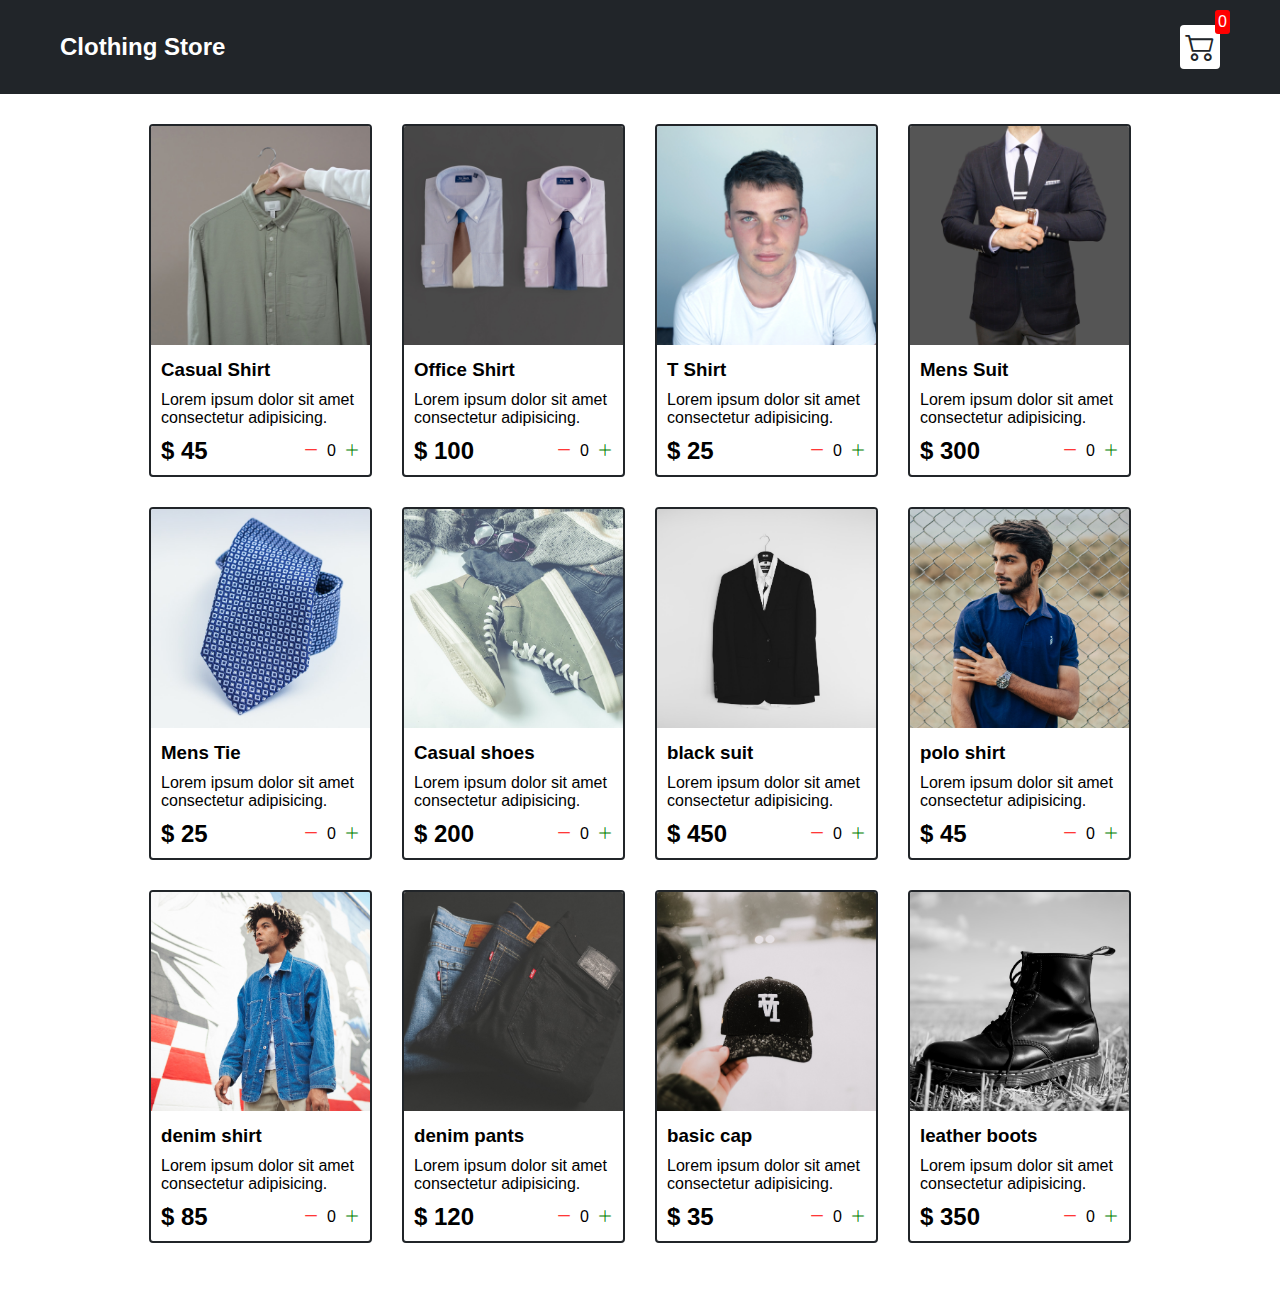
<file: index.html>
<!DOCTYPE html>
<html lang="en">

<head>
  <meta charset="UTF-8">
  <meta http-equiv="X-UA-Compatible" content="IE=edge">
  <meta name="viewport" content="width=device-width, initial-scale=1.0">
  <title>Clothing Store</title>
  <link rel="stylesheet" href="./src/style.css">
  <link rel="stylesheet" href="https://cdn.jsdelivr.net/npm/bootstrap-icons@1.9.1/font/bootstrap-icons.css">
</head>

<body>
  <div class="navbar">
    <a href="index.html">
      <h2>Clothing Store</h2>
    </a>

    <a href="cart.html">
      <div class="cart">
        <i class="bi bi-cart2"></i>
        <div id="cartAmount" class="cartAmount">0</div>
      </div>
    </a>

  </div>

  <div class="shop" id="shop"></div>
</body>
<script src="./src/data.js"></script>
<script src="./src/main.js"></script>

</html>
</file>
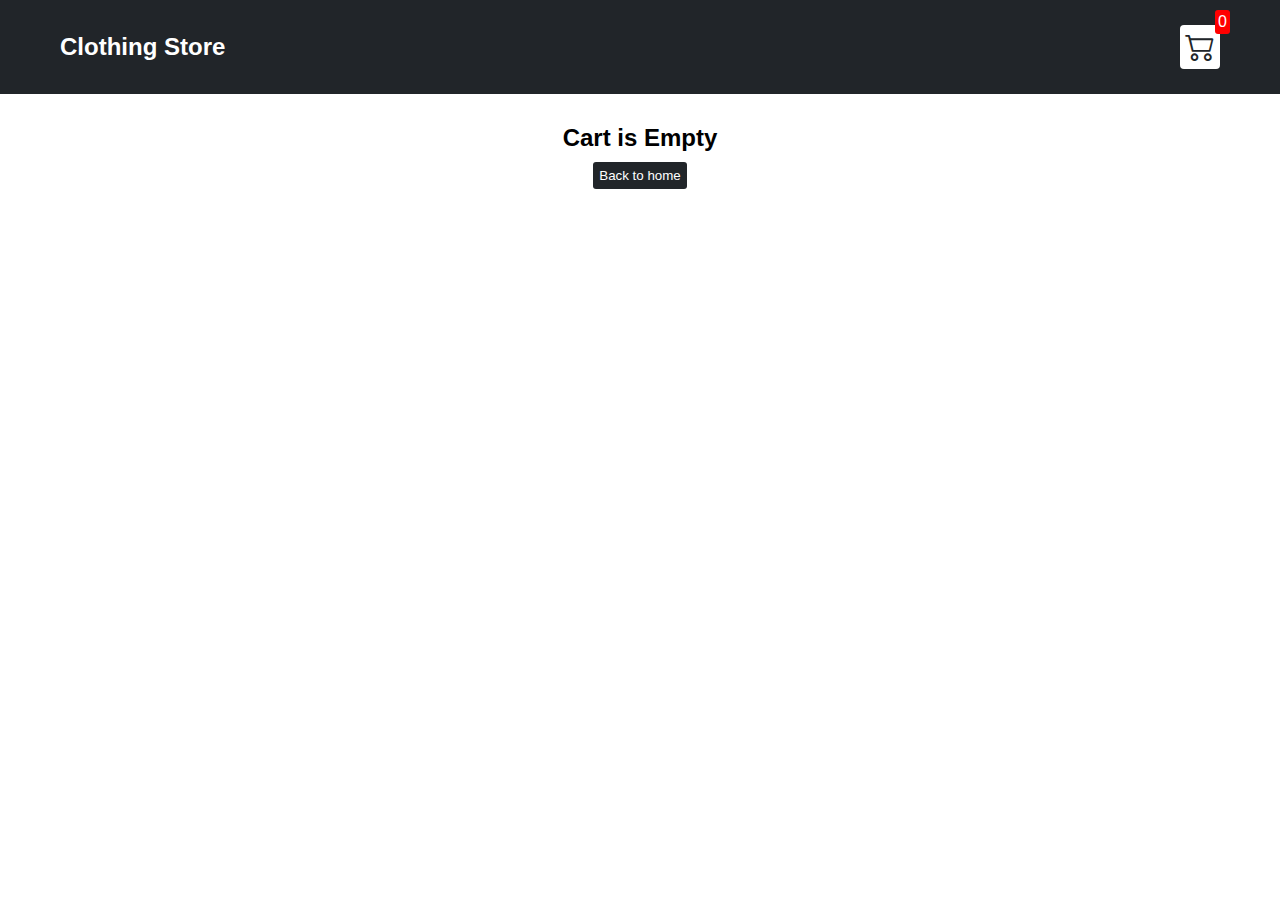
<file: cart.html>
<!DOCTYPE html>
<html lang="en">

<head>
  <meta charset="UTF-8">
  <meta http-equiv="X-UA-Compatible" content="IE=edge">
  <meta name="viewport" content="width=device-width, initial-scale=1.0">
  <title>Clothing Store</title>
  <link rel="stylesheet" href="./src/style.css">
  <link rel="stylesheet" href="https://cdn.jsdelivr.net/npm/bootstrap-icons@1.9.1/font/bootstrap-icons.css">
</head>

<body>
  <div class="navbar">
    <a href="index.html">
      <h2>Clothing Store</h2>
    </a>

    <a href="cart.html">
      <div class="cart">
        <i class="bi bi-cart2"></i>
        <div id="cartAmount" class="cartAmount">0</div>
      </div>
    </a>
  </div>

  <div id="label" class="text-center"></div>

  <div class="shopping-cart" id="shopping-cart"></div>
</body>
<script src="./src/data.js"></script>
<script src="src/cart.js"></script>

</html>
</file>
<file: src/style.css>
/** 
* ! changing default styles of the browser
**/

* {
  margin: 0;
  padding: 0;
  box-sizing: border-box;
}

body {
  font-family: sans-serif;
}

i {
  cursor: pointer;
}

a {
  text-decoration: none;
  color: #fff;
}

/** 
* ! Navbar styles are here
**/

.navbar {
  display: flex;
  flex-direction: row;
  justify-content: space-between;
  align-items: center;
  background-color: #212529;
  color: white;
  padding: 25px 60px;
  /*top-bottom left-right*/

  margin-bottom: 30px;
}

.cart {
  position: relative;
  background-color: #fff;
  color: #212529;
  font-size: 30px;
  padding: 5px;
  border-radius: 4px;
}

.cartAmount {
  position: absolute;
  top: -15px;
  right: -10px;
  font-size: 16px;
  background-color: red;
  color: #fff;
  padding: 3px;
  border-radius: 3px;
}

/** 
* ! Shop items styles are here
**/
.shop {
  display: grid;
  grid-template-columns: repeat(4, 223px);
  gap: 30px;
  justify-content: center;
  margin-bottom: 50px;
}

@media (max-width: 1000px) {
  .shop {
    grid-template-columns: repeat(2, 223px);
  }
}

@media (max-width: 500px) {
  .shop {
    grid-template-columns: repeat(1, 223px);
  }
}

.item {
  border: 2px solid #212529;
  border-radius: 4px;
}

.item img {
  width: 100%;
  border-radius: 2px 2px 0 0;
}

.details {
  display: flex;
  flex-direction: column;
  padding: 10px;
  gap: 10px;
}

.price-quantity {
  display: flex;
  flex-direction: row;
  justify-content: space-between;
  /* x-axis*/
  align-items: center;
  /* y-axis */
}

.buttons {
  display: flex;
  flex-direction: row;
  /* !By default*/
  gap: 8px;
  font-size: 16px;
}

.bi-dash-lg {
  color: red;
}

.bi-plus-lg {
  color: green;
}

/**
* ! style rule for label and some buttons
**/

.text-center {
  text-align: center;
  margin-bottom: 20px;
}

.HomeBtn,
.checkout,
.removeAll {
  background-color: #212529;
  color: white;
  border: none;
  padding: 6px;
  border-radius: 3px;
  cursor: pointer;
  margin-top: 10px;
}

.checkout {
  background-color: green;
}

.removeAll {
  background-color: red;
}

.bi-x-lg {
  color: red;
  font-weight: bold;
}

/**
* ! style rules for shopping-cart
**/

.shopping-cart {
  display: grid;
  grid-template-columns: repeat(1, 320px);
  justify-content: center;
  gap: 15px;

}

/**
* ! style rules for cart-item
**/

.cart-item {
  border: 2px solid #212529;
  border-radius: 5px;
  display: flex;

}

.title-price-x {
  width: 195px;
  display: flex;
  align-items: center;
  justify-content: space-between;
  /* border: 2px solid red; */
}

.title-price {
  display: flex;
  align-items: center;
  gap: 10px;
}

.cart-item-price {
  background-color: #212529;
  color: #fff;
  border-radius: 4px;
  padding: 3px 6px;
}
</file>
